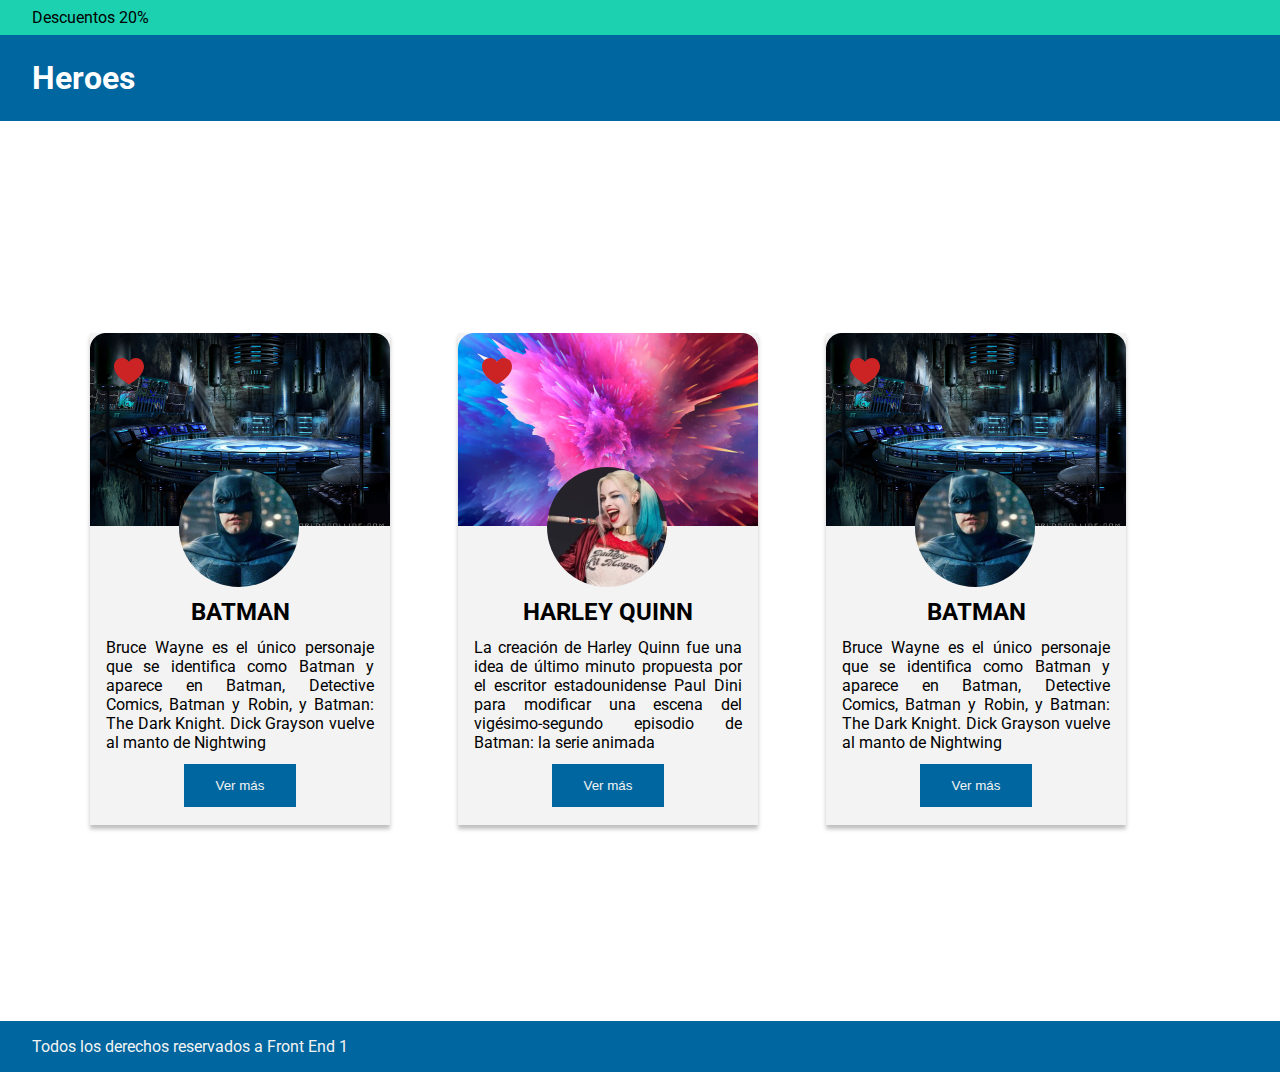
<file: index.html>
<!DOCTYPE html>
<html lang="en">
	<head>
		<meta charset="UTF-8" />
		<meta http-equiv="X-UA-Compatible" content="IE=edge" />
		<meta name="viewport" content="width=device-width, initial-scale=1.0" />
		<link rel="stylesheet" href="./assets/css/style.css" />
		<title>Document</title>
	</head>
	<body>
		<header>
			<section class="promotions">
				<p>Descuentos 20%</p>
			</section>
			<section class="header">
				<h1>Heroes</h1>
			</section>
		</header>
		<main>
			<section class="heroes-container">
				<article class="hero">
					<div class="card-header batman">
						<img src="./assets/img/heart.svg" alt="like" class="like" />
						<img
							src="./assets/img/batman.png"
							alt="like"
							class="profile-picture"
						/>
					</div>
					<div class="card-body">
						<h2>Batman</h2>
						<p class="description">
							Bruce Wayne es el único personaje que se identifica como Batman y
							aparece en Batman, Detective Comics, Batman y Robin, y Batman: The
							Dark Knight. Dick Grayson vuelve al manto de Nightwing
						</p>
						<button>Ver más</button>
					</div>
				</article>
				<article class="hero">
					<div class="card-header hquinn">
						<img src="./assets/img/heart.svg" alt="like" class="like" />
						<img
							src="./assets/img/hquinn.png"
							alt="like"
							class="profile-picture"
						/>
					</div>
					<div class="card-body">
						<h2>Harley Quinn</h2>
						<p class="description">
							La creación de Harley Quinn fue una idea de último minuto
							propuesta por el escritor estadounidense Paul Dini para modificar
							una escena del vigésimo-segundo episodio de Batman: la serie
							animada
						</p>
						<button>Ver más</button>
					</div>
				</article>
				<article class="hero">
					<div class="card-header batman">
						<img src="./assets/img/heart.svg" alt="like" class="like" />
						<img
							src="./assets/img/batman.png"
							alt="like"
							class="profile-picture"
						/>
					</div>
					<div class="card-body">
						<h2>Batman</h2>
						<p class="description">
							Bruce Wayne es el único personaje que se identifica como Batman y
							aparece en Batman, Detective Comics, Batman y Robin, y Batman: The
							Dark Knight. Dick Grayson vuelve al manto de Nightwing
						</p>
						<button>Ver más</button>
					</div>
				</article>
			</section>
		</main>
		<footer>
			<p>Todos los derechos reservados a Front End 1</p>
		</footer>
	</body>
</html>
</file>
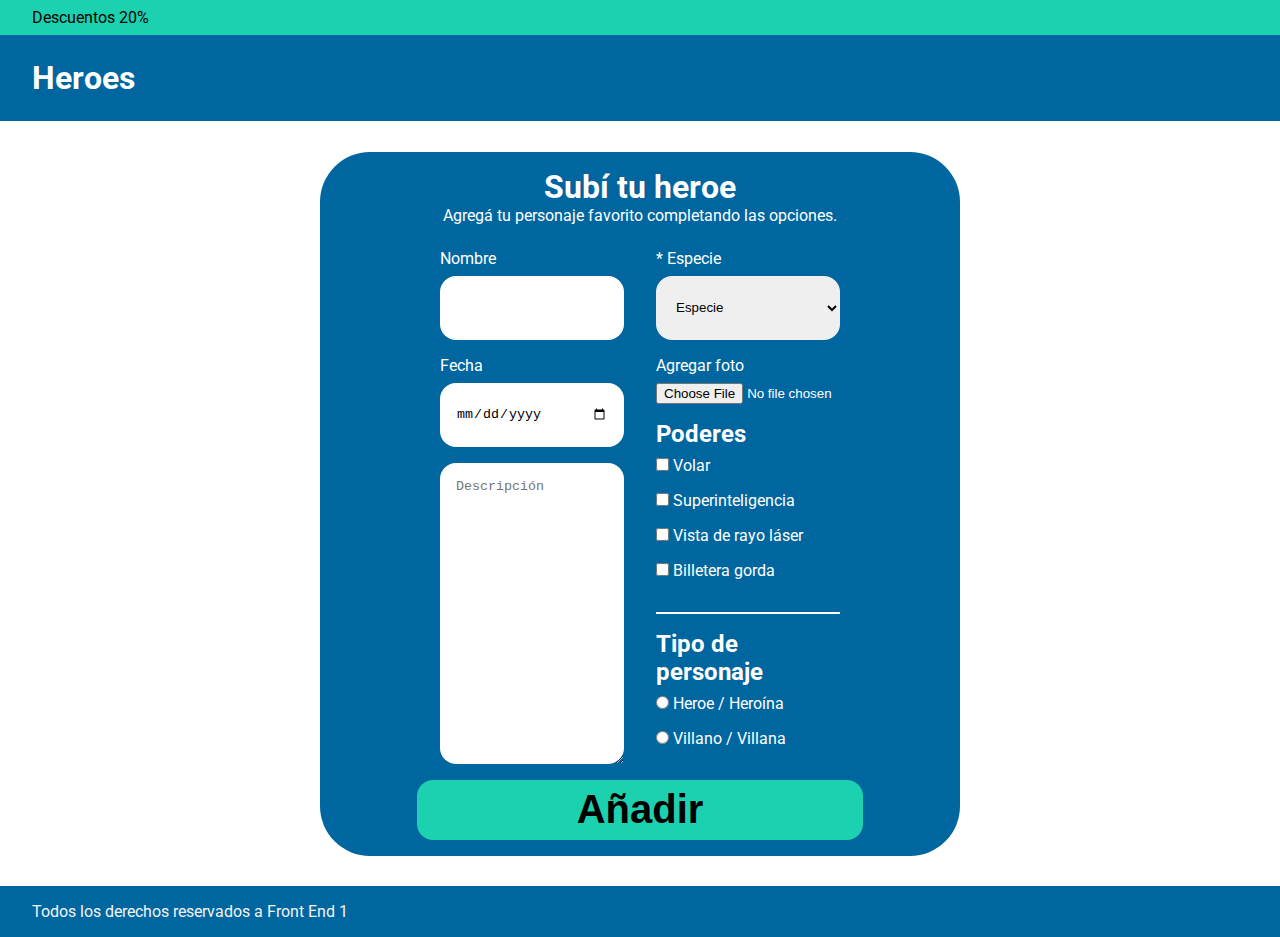
<file: new-hero.html>
<!DOCTYPE html>
<html lang="en">
	<head>
		<meta charset="UTF-8" />
		<meta http-equiv="X-UA-Compatible" content="IE=edge" />
		<meta name="viewport" content="width=device-width, initial-scale=1.0" />
		<link rel="stylesheet" href="./assets/css/style.css" />
		<title>Document</title>
	</head>
	<body>
		<header>
			<section class="promotions">
				<p>Descuentos 20%</p>
			</section>
			<section class="header">
				<h1>Heroes</h1>
			</section>
		</header>
		<main class="form-main">
			<form class="formulario" action="">
				<legend>
					<h1>Subí tu heroe</h1>
					<p>Agregá tu personaje favorito completando las opciones.</p>
				</legend>
				<div class="flex">
					<div class="form-section">
						<div class="form-item">
							<label for="name">Nombre</label>
							<input type="text" name="name" />
						</div>
						<div class="form-item">
							<label for="date">Fecha</label>
							<input type="date" name="date" />
						</div>
						<div class="form-item">
							<textarea cols="5" placeholder="Descripción"></textarea>
						</div>
					</div>
					<div class="form-section">
						<div class="form-item">
							<label for="specie">* Especie</label>
							<select name="specie">
								<option value="especie" disabled selected>Especie</option>
								<option value="unaEspecie">Una especie</option>
								<option value="otraEspecie">Otra especie</option>
							</select>
						</div>
						<div class="form-item">
							<label for="file">Agregar foto</label>
							<input type="file" name="file" />
						</div>
						<h2>Poderes</h2>
						<div class="form-item">
							<div class="form-item-option">
								<input type="checkbox" name="powers" id="fly" value="Volar" />
								<label for="fly">Volar</label>
							</div>
							<div class="form-item-option">
								<input
									type="checkbox"
									name="powers"
									id="superi"
									value="Volar"
								/>
								<label for="superi">Superinteligencia</label>
							</div>
							<div class="form-item-option">
								<input
									type="checkbox"
									name="powers"
									id="laservision"
									value="Volar"
								/>
								<label for="laservision">Vista de rayo láser</label>
							</div>
							<div class="form-item-option">
								<input
									type="checkbox"
									name="powers"
									id="bigwallet"
									value="Volar"
								/>
								<label for="bigwallet">Billetera gorda</label>
							</div>
						</div>
						<hr />
						<div>
							<h2>Tipo de personaje</h2>

							<div class="form-item-option">
								<input
									type="radio"
									name="pj-type"
									id="heroeheroina"
									value="hero"
								/>
								<label for="heroeheroina">Heroe / Heroína</label>
							</div>
							<div class="form-item-option">
								<input
									type="radio"
									name="pj-type"
									id="villanovillana"
									value="Villian"
								/>
								<label for="villanovillana">Villano / Villana</label>
							</div>
						</div>
					</div>
				</div>
				<input type="submit" value="Añadir" />
			</form>
		</main>
		<footer>
			<p>Todos los derechos reservados a Front End 1</p>
		</footer>
	</body>
</html>
</file>
<file: assets/css/style.css>
@import url('https://fonts.googleapis.com/css2?family=Montserrat:wght@400;700&family=Roboto:wght@300;400;700&display=swap');

* {
	margin: 0;
	padding: 0;
	box-sizing: border-box;
}

body {
	font-family: 'Roboto', sans-serif;
}
header {
	position: sticky;
	top: 0;
	width: 100%;
	z-index: 1;
}
.promotions {
	background-color: #1cd1b0;
	box-sizing: content-box;
	padding: 8px 32px;
}
.header {
	background-color: #00669f;
	box-sizing: content-box;
	padding: 24px 32px;
	color: white;
}
.heroes-container {
	width: calc(100% - 64px);
	min-height: 100vh;
	padding-top: 180px;
	text-align: center;
}

.hero {
	display: inline-block;
	background-color: #f3f3f3;
	width: 300px;
	margin: 32px;
	box-shadow: 0px 4px 4px rgba(0, 0, 0, 0.25);
}

.card-header {
	height: 193px;
	background-size: cover;
	position: relative;
}

.card-header.batman {
	background-image: url(../img/batman-background.png);
}
.card-header.hquinn {
	background-image: url(../img/hquinn-background.png);
}
.card-header .like {
	position: absolute;
	top: 24px;
	left: 24px;
}
.card-header .profile-picture {
	border-radius: 50%;
	position: absolute;
	bottom: -61px;
	left: calc(300px / 2 - 61px);
}

.card-body {
	padding: 72px 16px 18px;
}

.card-body h2 {
	text-align: center;
	text-transform: uppercase;
	margin-bottom: 12px;
}

.card-body p {
	margin-bottom: 12px;
	text-align: justify;
}

button {
	background-color: #00669f;
	border: none;
	padding: 14px 32px;
	color: #f3f3f3;
}

footer {
	background-color: #00669f;
	color: #f3f3f3;
	padding: 16px 32px;
}

.flex {
	display: flex;
	gap: 32px;
}

.form-main {
	min-height: 85vh;
	display: flex;
}

.formulario {
	padding: 16px 120px;
	background-color: #00669f;
	width: 50%;
	margin: auto;
	border-radius: 50px;
	color: white;
	display: flex;
	flex-direction: column;
}

.formulario legend {
	text-align: center;
	margin-bottom: 24px;
}

.formulario .form-section {
	flex: 1;
	display: flex;
	flex-direction: column;
}

input:focus,
textarea:focus,
select:focus {
	background: #f3f3f3;
	outline: none;
}

input[type='text'],
input[type='date'],
input[type='file'],
textarea,
select {
	width: 100%;
	height: 64px;
	border: none;
	margin-bottom: 16px;
}

input[type='file'] {
	height: auto;
}

input[type='text'],
input[type='date'],
textarea,
select {
	border-radius: 16px;
	padding: 0 16px;
}

input[type='submit'] {
	background-color: #1cd1b0;
	border: none;
	padding: 0 160px;
	height: 60px;
	border-radius: 16px;
	margin-top: 16px;
	align-self: center;
	font-size: 40px;
	font-weight: bold;
	transition: 0.2s all;
}

input[type='submit']:hover {
	background-color: #001d2d;
	color: #f3f3f3;
}

label {
	display: inline-block;
	margin-bottom: 8px;
}

.form-section:nth-child(1) .form-item:nth-child(3) {
	flex: 1;
}

textarea {
	height: 100%;
	padding: 16px;
}

.form-item-option {
	margin-bottom: 8px;
}

hr {
	border: 1px solid white;
	margin: 16px 0;
}

.formulario h2 {
	margin-bottom: 8px;
}

@media (max-width: 800px) {
	.formulario {
		width: 90%;
		padding: 16px 32px;
		margin-top: 32px;
		margin-bottom: 32px;
	}
	.flex {
		flex-direction: column;
	}

	input[type='submit'] {
		width: 100%;
		padding: 0;
	}
}
</file>
